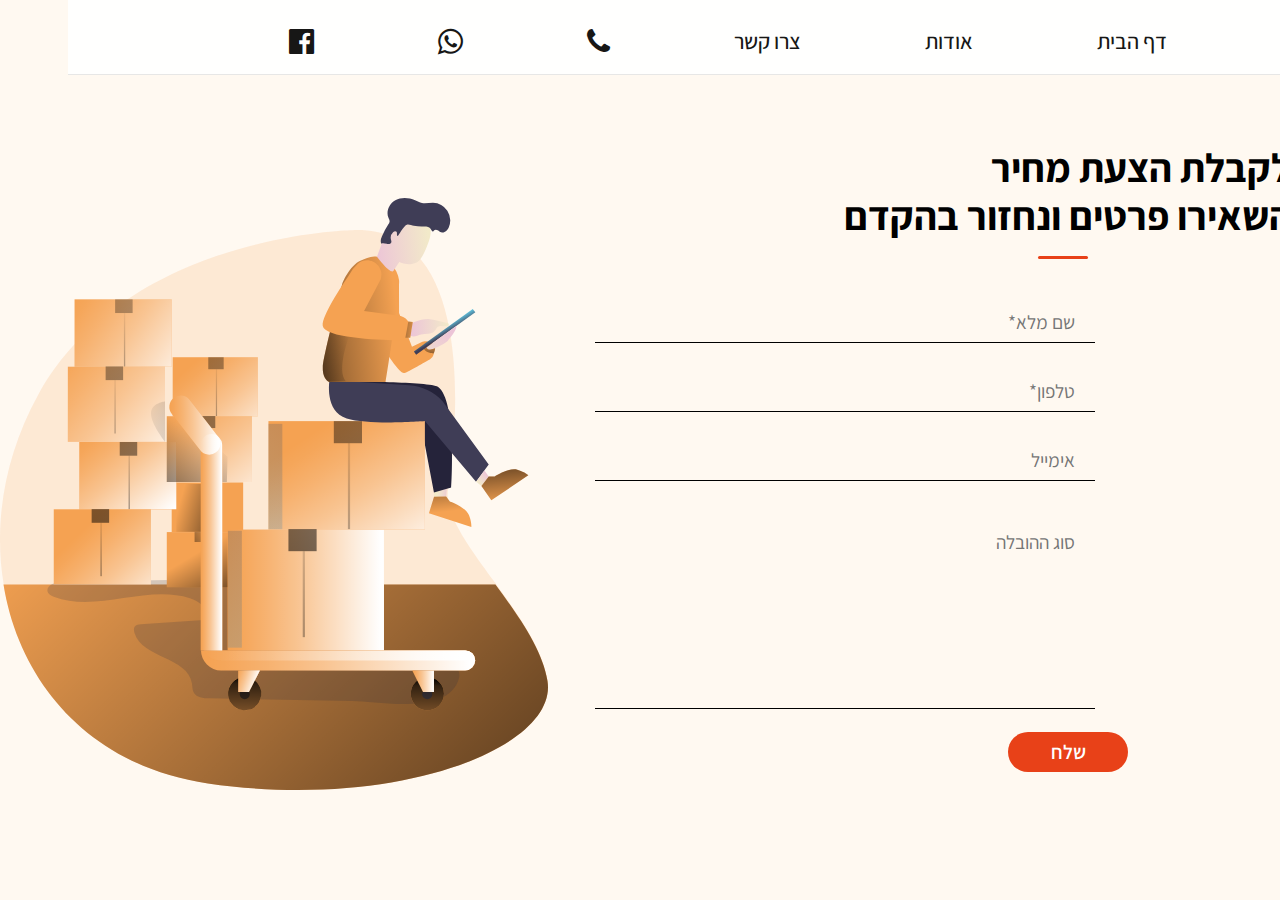
<file: contact-page.html>
<!doctype html>

<html lang="en">
<head>
  <meta charset="utf-8">

  <title>עידן הובלות - ההובלות של ישראל</title>
  <meta name="description" content="ההובלות הטובות במדינה">
  <link rel="stylesheet" href="style.css">
  <link rel="stylesheet" href="https://stackpath.bootstrapcdn.com/font-awesome/4.7.0/css/font-awesome.min.css">
</head>

<body style="background: #FFF9F1;">
    <div class="content" style="padding-right: 0;">
        <div class="nav-bar">
         <ul>
          <li><a style="color: black;" href="index.html">דף הבית</a></li>
            <li class="about" onClick="about()"><a style="color: black;" href="index.html">אודות</a></li>
            <li class="contact" onClick="contact()"><a style="color: black;"  href="index.html">צרו קשר</a></li>
            <li><a href="tel:0533410530" style="color: black;"><i class="fa fa-phone fa-lg" aria-hidden="true"></i></a></li>
            <li><a style="color:black; height: 50px; width: 50px;" target="_blank" href="https://api.whatsapp.com/send?phone=972533410530&text=%D7%A9%D7%9C%D7%95%D7%9D,%20%D7%90%D7%A0%D7%99%20%D7%A8%D7%95%D7%A6%D7%94%20%D7%9C%D7%94%D7%96%D7%9E%D7%99%D7%9F%20%D7%94%D7%95%D7%91%D7%9C%D7%94"><i class="fa fa-whatsapp fa-lg" aria-hidden="true"></i></a></li>
            <li><a style= "color: black;"  target="_blank" href="https://www.facebook.com/IdanHovalot/"><i class="fa fa-facebook-official fa-lg" aria-hidden="true"></i></a></li>
         </ul>
       </div>
       <div class="contact-form">
        <form action="send.php" method="post">
           <div class="hy">      
         <div class="h3-pr">
           <p>&nbsp;</p>
           <p id="contact" style="font-size: 40px; font-weight: bold; margin-left: 845px; margin-top: 100px; color: #000000;">לקבלת הצעת מחיר</p>
           <p id="contact" style="font-size: 40px; font-weight: bold; margin-left: 700px; margin-top: -10px; color: #000000;">השאירו פרטים ונחזור בהקדם</p>
           <div class="border-contact"></div>

          </div>
          <br><br>
     <table>
     <tbody>
   <tr>
     <td><label></label><input type="text" name="name" placeholder="שם מלא*" required=""></td>
     <td>&nbsp;</td>
     <td>&nbsp;</td>
   </tr>
   <tr>
     <td><label></label><input type="tel" name="phone" placeholder="טלפון*" required="">
</td>
     <td>&nbsp;</td>
     <td>&nbsp;</td>
   </tr><tr>
     <td>		<label></label><input type="email" name="email" placeholder="אימייל">
</td>
     <td>&nbsp;</td>
     <td>&nbsp;</td>
   </tr>
   <tr>
     <td class="father-labal-end"><label  class="label-end" for=""></label><textarea style="height: 200px;" placeholder="סוג ההובלה" name="contact" id="" cols="30" rows="10"></textarea></td>
   </tr>
 </tbody>
</div>
</table>       
       <button class="submit" type="submit" value="submit" class="submit">שלח</button>
   </form>
   </div>
 
   <img src="images/contact-page-illustration.svg" style="margin-right: 800px; margin-top: -680px;">
  

</body>
</html>
</file>
<file: style.css>
@import url('https://fonts.googleapis.com/css2?family=Assistant:wght@400;700&display=swap');
 
html {
    scroll-behavior: smooth;
    transition: 5s alls;
}
*
* {
    box-sizing: border-box;
    direction: rtl;
}

html {
    box-sizing: border-box;
    direction: rtl;
}

body {
    width: 100%;
    min-height: 100vh;
    margin: 0px;
    background-color: #fff;
    font-size: 18px;
    color: #2f3640;
    overflow-x: hidden;
    font-family: 'Assistant', sans-serif;
}
.content{
   padding-right: 0;
}
a {
  cursor: pointer;
  text-decoration: none;
}

.paragraph {
    margin-left: 500px;
    font-size: 21px;
    text-align: right;
    margin-top: -15px;
 } 

.content {
    margin: 0 auto;
    padding: 20px;
    text-align: center;
}

@media screen and (max-width:930px) {
  .content {
      width: 95%;
  }
}

@media screen and (max-width:560px) {
    .content {
        width: 100%;
        padding: 0 20px;
    }
  }

header {
    width: 100%;
    height: 680px;
    margin: 0px;
    background: linear-gradient(rgba(255,255,255,0.6), rgba(255,255,255,0.6)), url('images/Boxes-background.png');
    background-size: cover;
    background-attachment: fixed;
}

.nav-bar {
    display: flex;
    justify-content: center;
    z-index: 1;
    width: 100%;
    position: fixed;
    background-color:#fff;
    width: 100%;
    margin-top: -20px; 
    height: 75px; 
    opacity: 0.91; 
    border-bottom: 1px solid rgba(0, 0, 0, 0.1); 
}

.nav-bar li {
    padding-top: 9px;
    display: inline-block;
    margin: 0 20px;
    list-style: none;
    font-weight: 500;
    padding-left: 80px;
    font-size: 22px;
    flex-wrap: wrap;
    justify-content: center;
    color: black;
    transition: color .3s ease;
    transition-property: color;
    transition-duration: 0.5s;
    transition-timing-function: ease;
    transition-delay: 0s;
}

.nav-bar li:hover,
.nav-bar li:hover .fa-facebook-official,
.nav-bar li:hover .fa-whatsapp,
.nav-bar li:hover .fa-phone {
    color: #c23616;
    transition: 0.3s;
}

  .contact-button {
    font-size: 25.7px;
    color: white;
    height: 52px;
    width: 150px;
    background-color: #f03a0c;
    border: none;
    border-radius: 50px;
}

.contact-button:hover {
    background-color: #e44017;
}

.hero {
    margin-bottom: 10px;
    font-size: 90px;
    margin-top: -120px;
    color: #000000;
}

button {
    border: none;
    font-size: 18px;
    background-color: #e84118;
    font-family: 'Assistant', sans-serif;
    outline: none;
    cursor: pointer;
    color: white;
    border-radius: 50px;
    width: 160px;
    height: 50px;
}

.illustration-info {
    margin-right: 570px;
    margin-top: -340px;
    width: 140%;
    height: 140%;
}

.telephone {
    color: #e84118;
    font-weight: bold;
    display: inline-block;
}

@media screen and (max-width: 560px) {


    header {
        height: -200px;
        background-attachment: scroll;
    }

    .nav-bar {
        flex-direction: column;
        align-items: center;
        padding-top: 30px;
    }

    .nav-bar  {
        width: 100%;
        height: 50px;
    }

    .nav-bar ul {
        padding: 0;
    }

    .nav-bar li {
        display: block;
        height: 30px;
    }

    .hero {
        font-size: 42px;
        margin: 0 auto 20px;
    }

    .paragraph {
      font-size: 18px;
      text-align: right;
      width: 100%;
    }

    .illustration-info {
        display: inline-block;
        width: 150px;
        height: 100px;
    }
}

form{
    line-height: 1em;
    border-radius: 5px;
}

input{   
    border: 0px solid;
    outline: none;
}

.feature-box {
    position: relative;
    width: calc(100vw / 5);
    height: calc(100vw / 5);
    overflow: hidden;
    float: right;
}

.feature-box img {
    width: 97%;
    height: 100%;
    object-fit: cover;
    transition: 1.5s;
}

.feature-box:hover img {
    transform: scale(1.18);
}
 

@media screen and (max-width: 460px) {
  .feature-description {
      font-size: 16px;
      opacity: 0%;
  }

  .feature-box {
    width: 100%;
    height: 200px;
  }

  .telephone {
    font-size: 19px;
    display: inline-block;
   }


}
 

.hero-1 {
  margin-top: 350px;
}

#as {
    width: 80%;
    max-width: 1000px;
}

  /* Slideshow container */

  .slideshow-container {
    max-width: 600px;
    border: 1px solid grey;
    position: relative;
    margin: auto;
    margin-top: 10px;
  }
    
  .prev, .next {
    cursor: pointer;
    position: absolute;
    top: 50%;
    right: -7%;
    margin-top: -22px;
    padding: 16px;
    color: grey;
    font-weight: bold;
    font-size: 18px;
    transition: 0.6s ease;
    border-radius: 0 3px 3px 0;
    user-select: none;
  }
  
  .next {
    right: 100%;
    border-radius: 3px 0 0 3px;
  }

  .prev:hover, .next:hover {
      color: black;
  }
  
  .numbertext {
    color: black;
    font-size: 17px;
    padding: 445px 270px;
    position: absolute;
    top: 0;
  }
    
  .fade {
    -webkit-animation-name: fade;
    -webkit-animation-duration: 1.5s;
    animation-name: fade;
    animation-duration: 1.5s;
  }
  
  @-webkit-keyframes fade {
    from {opacity: .4}
    to {opacity: 1}
  }
  
  @keyframes fade {
    from {opacity: .4}
    to {opacity: 1}
  }

 /* Contact Form */

  #contact {
    font-size: 40px;
    color: #000000;
    font-weight: bold;
    margin-left: 865px;
}

.contact-header {
    font-size: 40px;
    font-weight: bold;
    color: #000000;
    margin-left: 942px;
    margin-top: -10px;
}

.td-input {
    position: relative;
}

.td-input label {
   position: absolute;
   top: 0;
   right: 0;
}

.td-input input {
    position: absolute;
    top: 0;
    right: 0;
    font-size: 20px;
    height: 20px;
    
}
 

form input,
form textarea {
  display: block;
  width: 500px;
  padding: 20px;
  outline: none;
  background: none;
  border-bottom: 1px solid black;
  margin: 20px 0;
  outline: none;
  font-size: 1.2rem;
  position: relative;
  border-top: none;
  border-left-style: none;
  border-right-style: none;
  left: 50%;
  right: 50%;
  transform: translateX(-50%);
  align-items: right;
  margin-left: -500px;
  height: 20px;
  margin-top: 4px;
  color: black;
  resize: none;
  text-align: right;
  font-family: 'Assistant', sans-serif
}

input:focus,
textarea:focus {   
    border-bottom: 1px #e84118 solid;
    outline: none;
    transition: 0.4s;
}

input:hover,
textarea:hover {
    border-bottom: 1px #e84118 solid;
}


.submit {
    height: 40px;
    width: 120px;
    font-size: 20px;
    font-weight: 600;
    margin-left: 700px;
  }

.submit:hover {
    background-color: #e84118;
    color: rgb(248, 248, 248);
}
  
  .contact-form {
      margin-top: 20px;
      text-align:  center;
      border-top: 100px;
  }
  
  
@media screen and (max-width: 460px) {
form input,
form textarea {
   width: 250px;
   margin-left: -600px;
}
}

.submit {
    margin-top: 0px;
}

.hit{
   margin-bottom:0px;
}

.services { 
    text-align: center;
    font-size: 36px;
}
    

  .border-about {
    width: 45px;
    height: 3px;
    border-radius: 50px;
    background: #e84118;
    margin: 40px auto;
    margin-left: 1000px;
    margin-top: -20px;
  }

  .border-services {
    width: 100px;
    height: 3px;
    margin-right: 790px;
    background-color: #e84118;
    border-radius: 3px;
    margin-top: -27px;
  }

  .border-images {
    width: 100px;
    height: 3px;
    margin-right: 790px;
    background-color: #e84118;
    border-radius: 3px;
    margin-top: -15px;
  }


  .border-clients {
    width: 120px;
    height: 3px;
    margin-right: 790px;
    background-color: #e84118;
    border-radius: 50px;
    margin-top: -9px;
  }


  .border-contact {
    width: 50px;
    height: 3px;
    margin-right: 260px;
    background-color: #e84118;
    border-radius: 50px;
    margin-top: -8px;
  }

  
 .content-icons{
    width: 100%;
    min-height: 760px;
    align-items: center;
    margin-bottom: -150px;
    background:linear-gradient(rgb(70, 70, 70), rgba(255,255,255,0.6)), url(images/hire-professional-mover.jpg);
    background-attachment: fixed;
    background-position: 38% 25%;
 }

 .header-content{
    text-align: center;
    font-size: 24px;
    color: white;
 }
 
 .main-content{
     width: 100%;
     align-items: flex-start;
     display: flex;
 }
 .main-content > img {
     margin-top: 1em;
    }

.illustration-services {
    height: 450px;
    
}

.icons-content{
    display: flex;
    justify-content: center;
    width: 70%;
    flex-wrap: wrap;
    margin-right: 250px;
    display: inline-flex;
    -webkit-box-align: center;
    align-items: center;
    grid-template-columns: auto auto auto;
    margin-top: 50px;
    margin-top: -2px;
}

.icons-content > div{
    background-color: white;
    padding: 20px 0;
   text-align: center;
   width: 302px;
   height: 200px;
}

.icons {
    display: flex;
    justify-content: space-between;
    margin-left: 45px;
    margin-right: 45px;
    margin-top: 50px;
    background-color: white;
    width: 650%;
    height: 500%;
    vertical-align: top;
    display: inline-block;
    text-align: center;
}


.icon-label {
    text-align: center;
  }


.caption {
    display: block;
    font-size: 26px;
    color: #e84118;
    font-weight: 600;
}

.feature-box-content{
    margin-top: 100px;
    width: 100%;
}

  .services-button {
      margin-right: 790px;
      margin-bottom: 130px;
      height: 40px;
      width: 120px;
      font-size: 20px;
  }



footer {
    padding: 20px;
    text-align: center;
    background: #3d3d3d;
    color: black;
    border-top: 1px solid #f0f2f4;
}

footer ul {
    padding: 0;
    list-style: none;
    text-align: center;
}


footer li a {
   color: #fff;
   transition: color .3s ease;
   transition-property: color;
   transition-duration: 0.5s;
   transition-timing-function: ease;
   transition-delay: 0s;
}

footer li a:hover {
    color: #e84118;
    transition: .3s;
}

footer p{
    color: #999;
}

.my-phone {
   color: white;
   transition: color .3s ease;
   transition-property: color;
   transition-duration: 0.6s;
   transition-timing-function: ease;
   transition-delay: 0s;
}
   
.my-phone:hover {
    color: #e84118;
 }
</file>
